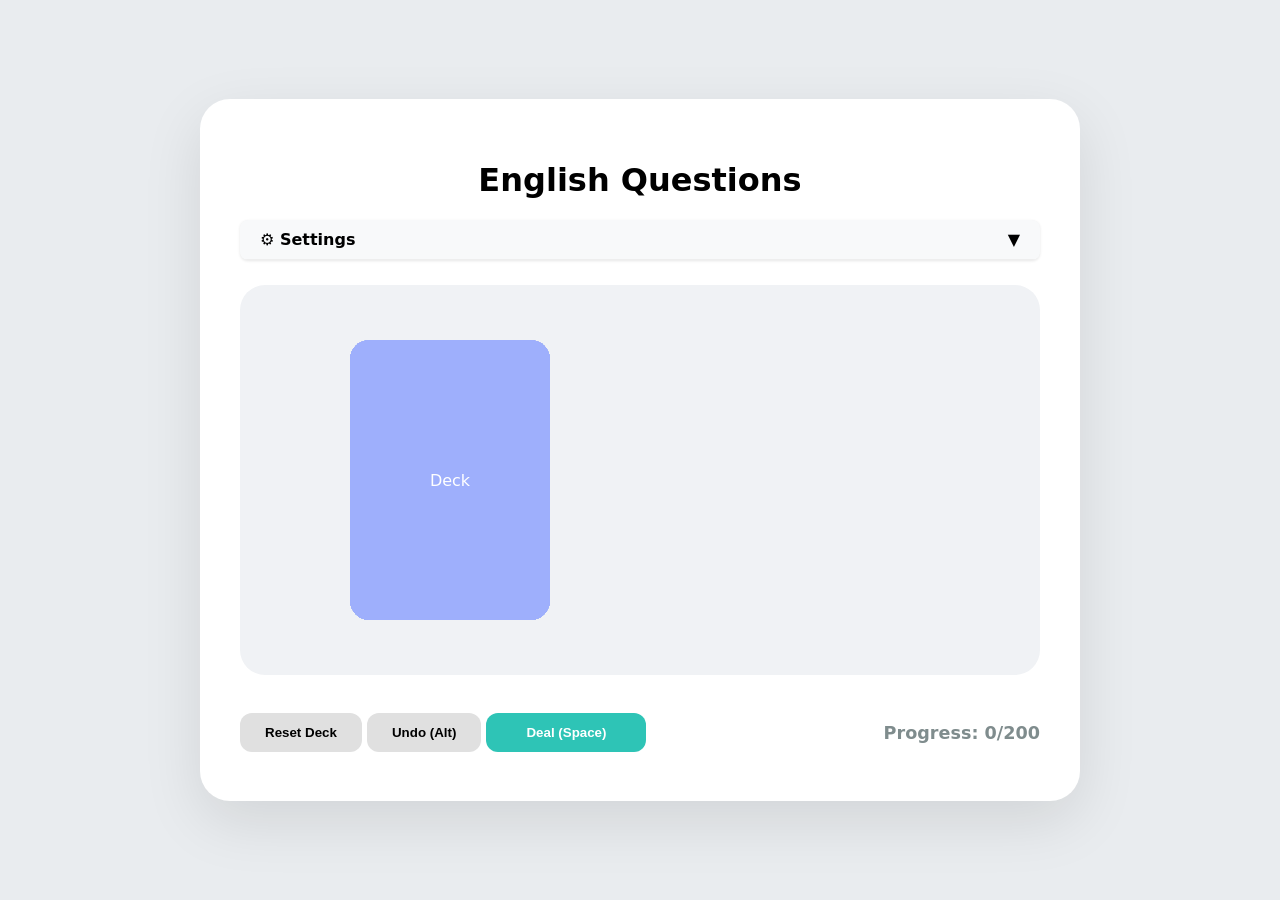
<file: index.html>
<!DOCTYPE html>
<html lang="en">
<head>
    <meta charset="UTF-8">
    <meta name="viewport" content="width=device-width, initial-scale=1.0">
    <title>English Flashcards Pro</title>
    <link rel="stylesheet" href="style.css">
</head>
<body>
    <div class="container">
        <h1>English Questions</h1>

        <div id="debugOverlay" class="debug-overlay hidden">
            <div class="debug-content">
                <h3>Available System Voices <button id="closeDebug">X</button></h3>
                
                <div class="table-scroll">
                    <table id="voiceTable">
                        <thead>
                            <tr>
                                <th>Name</th>
                                <th>Lang</th>
                                <th>Status</th>
                                <th>Action</th>
                            </tr>
                        </thead>
                        <tbody></tbody>
                    </table>
                </div>
            </div>
        </div>
        
     <div class="top-controls">
    <div id="settingsAccordion" class="settings-accordion">
        <div class="settings-header" onclick="toggleSettingsAccordion()">
            <span>⚙️ Settings</span>
            
            <div id="timerContainer" class="timer-wrapper hidden">
                <span id="timerDisplay">00:00</span>
            </div>

            <span id="settingsArrow" class="settings-arrow">▼</span>
        </div>
        
        <div id="settingsContent" class="settings-content">
            <div class="settings-left">
                <div id="voiceTrigger" class="control-box">
                    <label>Voice:</label>
                    <span id="currentVoiceName">Female</span>
                    <span class="arrow-down"></span>
                </div>
                <div class="control-box">
                    <label>Timer:</label>
                    <select id="timerMode">
                        <option value="none">None</option>
                        <option value="up">Count Up</option>
                        <option value="down">Count Down</option>
                    </select>
                    <input type="number" id="inputTime" value="5"><span>s</span>
                </div>
                <div class="control-box">
                    <label>Start from:</label>
                    <input type="number" id="startFromId" value="1" min="1" max="50" style="width: 50px;">
                </div>
            </div>

            <div class="settings-right">
                <label><input type="checkbox" id="shuffleTick"> Shuffle</label>
                <label><input type="checkbox" id="showTextTick" checked> Show Text</label>
                <!-- <label><input type="checkbox" id="aiAnswerTick"> AI Answer</label> -->
            </div>
        </div>
    </div>
</div>

        <div class="game-area">
            <div class="slot" id="leftSlot">
                </div>
            <div class="slot" id="rightSlot">
                </div>
        </div>

        <div id="answerAccordion" class="accordion-container hidden">
            <div class="accordion-header" onclick="toggleAccordion()">
                <span>💡 Suggested Answers</span>
                <div class="accordion-controls" onclick="event.stopPropagation()">
            <label title="AI Answer">
                <input type="checkbox" id="aiAnswerTick"> 🤖
            </label>
            <label title="Show All">
                <input type="checkbox" id="showAllTick"> All
            </label>
            <span id="accordionArrow">▼</span>
        </div>
            </div>
            <div id="answerList" class="accordion-content">
                </div>
        </div>

        <div class="footer-info">
            <div class="button-group">
                <button id="btnReset" class="btn">Reset Deck</button>
                <button id="btnUndo" class="btn">Undo (Alt)</button>
                <button id="btnPause" class="btn hidden">Pause (Ctrl)</button>
                <button id="btnDeal" class="btn-primary">Deal (Space)</button>
            </div>
            <p class="status">Progress: <span id="countDisplay">0</span>/<span id="totalDisplay">0</span></p>
        </div>
        
    </div>
    <script src="script.js"></script>
</body>
</html>
</file>
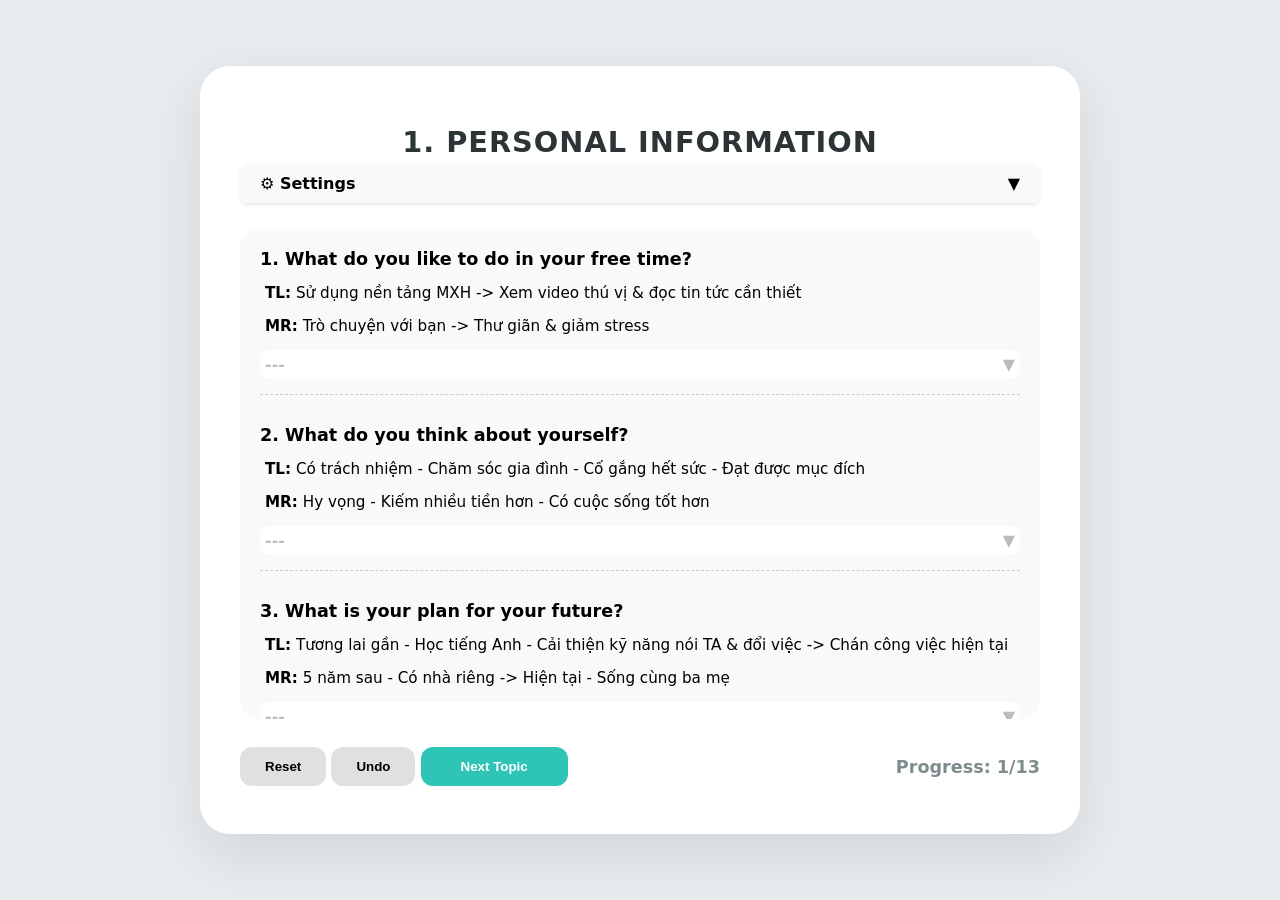
<file: topic-discussion/topic.html>
<!DOCTYPE html>
<html lang="en">
<head>
    <meta charset="UTF-8">
    <meta name="viewport" content="width=device-width, initial-scale=1.0">
    <title>Topic Discussion</title>
    <link rel="stylesheet" href="../style.css"> 
    <link rel="stylesheet" href="topic-style.css">
</head>
<body>
    <div class="container">
        <h1 id="mainTopicHeader">Loading Topic...</h1>

        <div class="top-controls">
            <div id="settingsAccordion" class="settings-accordion">
                <div class="settings-header" onclick="toggleSettingsAccordion()">
                    <span>⚙️ Settings</span>
                    <span id="settingsArrow" class="settings-arrow">▼</span>
                </div>
                
                <div id="settingsContent" class="settings-content">
                    <div class="settings-left">
                        <div id="voiceTrigger" class="control-box">
                            <label>Voice:</label>
                            <span id="currentVoiceName">Female</span>
                            <span class="arrow-down"></span>
                        </div>
                        <div class="control-box">
                            <label>Topic:</label>
                            <select id="topicSelect">
                                <option value="0">1. Personal Information</option>
                                <option value="1">2. Travelling</option>
                                <option value="2">3. Family member</option>
                            </select>
                        </div>
                        <!-- <div class="control-box">
                            <label>Start from:</label>
                            <input type="number" id="startFromId" value="1" min="1" style="width: 50px;">
                        </div> -->
                    </div>

                    <div class="settings-right">
                        <label><input type="checkbox" id="shuffleTopicTick"> Shuffle</label>
                    </div>
                </div>
            </div>
        </div>

        <div id="topicMainArea" class="topic-scroll-container"></div>

        <div class="footer-info">
            <div class="button-group">
                <button id="btnReset" class="btn">Reset</button>
                <button id="btnUndo" class="btn">Undo</button>
                <button id="btnNextTopic" class="btn-primary">Next Topic</button>
            </div>
            <p class="status">Progress: <span id="progressCurrent">1</span>/<span id="progressTotal">12</span></p>
        </div>
    </div>
    
    <div id="debugOverlay" class="debug-overlay hidden">
        <div class="debug-content">
            <h3>Available System Voices <button id="closeDebug">X</button></h3>
            <div class="table-scroll"><table id="voiceTable"><tbody></tbody></table></div>
        </div>
    </div>

    <script src="topic-script.js"></script>
</body>
</html>
</file>
<file: style.css>
:root {
    --primary: #9eaffc;
    --success: #2ec4b6;
    --bg-soft: #f0f2f5;
    --card-shadow: 0 10px 20px rgba(0,0,0,0.08);
}

body {
    font-family: 'Segoe UI', system-ui, sans-serif;
    background-color: #e9ecef;
    display: flex; justify-content: center; align-items: center;
    min-height: 100vh; margin: 0;
}

.container {
    background: white; padding: 40px; border-radius: 30px;
    box-shadow: 0 20px 60px rgba(0,0,0,0.1);
    width: 800px; text-align: center;
}

.top-controls { display: flex; justify-content: space-between; margin-bottom: 25px; }

.control-box {
    background: var(--bg-soft); padding: 10px 15px; border-radius: 15px;
    justify-content: space-between;
    display: flex; align-items: center; gap: 10px; margin-bottom: 8px;
}

.control-box select, .control-box input {
    border: none; background: transparent; outline: none; font-weight: 600;
}

.arrow-down {
    width: 0; 
    height: 0; 
    border-left: 5px solid transparent;
    border-right: 5px solid transparent;
    border-top: 6px solid #333; /* Màu mũi tên */
    margin-left: 10px;
}

#currentVoiceName {
    font-size: 0.85rem;
    font-weight: bold;
    color: #333;
}

/* .timer-wrapper {
    background: #fff0f6;
    padding: 5px 15px;
    border-radius: 12px;
    font-weight: bold;
    color: #d63384;
    font-size: 1.1rem;
    box-shadow: 0 4px 10px rgba(0,0,0,0.05);
    display: inline-block;
    margin-top: 5px; 
} */

/* style.css */

/* Accordion Settings */
.settings-accordion {
    width: 100%;
    background-color: #f8f9fa;
    border-radius: 8px;
    box-shadow: 0 1px 3px rgba(0,0,0,0.1);
    overflow: hidden;
}

.settings-header {
    padding: 10px 20px;
    cursor: pointer;
    display: flex;
    justify-content: space-between;
    align-items: center;
    font-weight: bold;
    border-bottom: 1px solid #eee;
}

.settings-header .timer-wrapper {
    margin: 0;
    padding: 0;
    margin-left: auto;
}

.settings-header #timerDisplay {
    font-size: 1.1em;
    color: #d63384;
}

.settings-arrow {
    transition: transform 0.3s ease; /* Hiệu ứng xoay mượt mà */
    padding-left: 10px;
}

.settings-content {
    display: none; /* Ẩn mặc định */
    padding: 15px 20px;
}

.settings-content.show {
    display: flex; /* Hiện khi có class show */
    justify-content: space-between;
    flex-wrap: wrap; /* Cho phép các phần tử tự xuống dòng khi không đủ chỗ */
}


.settings-content .settings-left {
    display: flex;
    flex-wrap: wrap;
    gap: 15px;
    margin-right: 20px;
}

.settings-content .settings-right {
    display: flex;
    flex-direction: column;
    align-items: flex-end;
    gap: 5px;
}


.time-input-hidden, .hidden { display: none !important; }

.game-area {
    display: flex; height: 350px; background: var(--bg-soft);
    border-radius: 25px; position: relative; margin-bottom: 30px;
    padding: 20px 20px;
}

.slot { 
    flex: 1; position: relative; 
    display: flex; justify-content: center; align-items: center; 
}

.card {
    width: 200px; height: 280px; position: absolute;
    transition: transform 0.3s cubic-bezier(0.4, 0, 0.2, 1);
    transform-style: preserve-3d;
    perspective: 1000px;
    cursor: pointer;
}

.card-face {
    position: absolute; width: 100%; height: 100%;
    backface-visibility: hidden !important;
    -webkit-backface-visibility: hidden !important;
    border-radius: 20px;
    display: flex; flex-direction: column; align-items: center; justify-content: center;
    padding: 25px; box-sizing: border-box;
}

.card-front { background: var(--primary); color: white; z-index: 2; }
.card-back { background: white; transform: rotateY(180deg); color: #333; z-index: 1; }

/* PC State: Card moves to the right slot */
.card.is-dealt {
    transform: translateX(370px) rotateY(180deg) !important;
    z-index: 500 !important;
}

.card.is-dealt .card-front { visibility: hidden; }

/* Answer Accordion Styles */
.accordion-container {
    margin: 20px auto;
    width: 100%;
    max-width: 900px;
    background: #fff;
    border-radius: px;
    box-shadow: 0 1px 4px rgba(0,0,0,0.1);
    overflow: hidden;
}

.accordion-header {
    background: #f8f9fa;
    padding: 10px;
    cursor: pointer;
    display: flex;
    justify-content: space-between;
    align-items: center;
    font-weight: bold;
    border-bottom: 1px solid #eee;
}

.accordion-controls {
    display: flex;
    align-items: center;
    gap: 15px; /* Khoảng cách giữa 🤖, All và Mũi tên */
}

.accordion-controls label {
    display: flex;
    align-items: center;
    gap: 4px;
    font-size: 0.9em;
    cursor: pointer;
    background: #eee;
    padding: 2px 8px;
    border-radius: 12px;
    transition: 0.2s;
}

.accordion-controls label:hover {
    background: #e0e0e0;
}

.accordion-controls input {
    cursor: pointer;
    margin: 0;
}

#accordionArrow {
    margin-left: 5px;
    transition: transform 0.3s;
}

.accordion-content {
    display: none;
    padding: 10px;
    max-height: 200px;
    overflow-y: auto;
}

.accordion-content.show { display: block; }

.answer-item {
    display: flex;
    justify-content: space-between;
    align-items: center;
    padding: 10px;
    border-bottom: 1px solid #fafafa;
}

.btn-play-ans {
    background: #e7f1ff;
    border: none;
    border-radius: 50%;
    width: 35px;
    height: 35px;
    cursor: pointer;
    transition: 0.2s;
}

.answer-item.ai-style {
    background-color: #f0f7ff;
    border-left: 4px solid #007bff;
    font-style: italic;
}

.answer-item.ai-style b {
    color: #007bff;
    margin-right: 5px;
}

.btn-play-ans:hover { background: #cfe2ff; }

.hidden { display: none !important; }

/* Footer & Buttons */
.footer-info { display: flex; justify-content: space-between; align-items: center; }

#btnPause { background-color: #ff9f1c; color: white; }
#btnPause.paused { background-color: #2ec4b6; }

#leftSlot {
    cursor: pointer;
    -webkit-tap-highlight-color: transparent;
}

input[disabled] + span, 
label:has(input[disabled]) {
    color: #bdc3c7;
    cursor: not-allowed;
    opacity: 0.6;
}

.btn { 
    padding: 12px 25px; border-radius: 12px; border: none; 
    cursor: pointer; font-weight: 600; background: #e0e0e0; transition: 0.3s;
}
.btn:hover { background: #d0d0d0; }

.btn-primary { 
    background: var(--success); color: white; padding: 12px 40px; 
    border-radius: 12px; border: none; font-weight: bold; cursor: pointer;
}

.status { font-weight: bold; color: #7f8c8d; font-size: 1.1rem; }

/* Debug Overlay Styles */
.debug-overlay {
    position: fixed;
    top: 0;
    left: 0;
    width: 100%;
    height: 100%;
    background: rgba(0,0,0,0.8);
    z-index: 9999;
    display: flex;
    justify-content: center;
    align-items: center;
}

.debug-content {
    background: white;
    padding: 20px;
    border-radius: 15px;
    max-width: 90%;
    max-height: 80%;
    overflow: hidden;
    display: flex;
    flex-direction: column;
}

.debug-content h3 {
    display: flex;
    justify-content: space-between;
    margin-top: 0;
}

#closeDebug {
    background: #ff4d4d;
    color: white;
    border: none;
    border-radius: 5px;
    padding: 5px 10px;
    cursor: pointer;
}

.table-scroll {
    overflow-y: auto;
    border: 1px solid #ddd;
}

#inputTime {
    width: 50px;
    padding: 5px;
    border: 1px solid #ccc;
    border-radius: 5px;
    text-align: center;
}

#voiceTable {
    width: 100%;
    border-collapse: collapse;
    font-size: 12px;
    text-align: left;
}

#voiceTable th, #voiceTable td {
    padding: 8px;
    border-bottom: 1px solid #eee;
}

#voiceTable th {
    background: #f8f9fa;
    position: sticky;
    top: 0;
}

/* Mobile Optimization */
@media (max-width: 768px) {
    .top-controls { flex-direction: column; align-items: stretch; gap: 15px; }
    .settings-left { display: flex; flex-direction: column; gap: 10px; }
    .control-box { justify-content: space-between; padding: 8px 12px; }
    .control-box select { max-width: 120px; font-size: 0.9rem; }
    #inputTime { width: 40px; }
    .settings-right {
        display: flex !important;
        flex-direction: row !important; /* Ép buộc nằm ngang */
        justify-content: flex-start !important; /* Ép buộc căn trái */
        align-items: center !important;
        gap: 15px !important;

        background: var(--bg-soft);
        width: 100%;
        padding: 10px;
        border-radius: 15px;
    }
    .settings-right label {
        display: flex;
        align-items: center;
        gap: 5px;
        white-space: nowrap;
        cursor: pointer;
        width: auto !important; /* Không để label tự giãn ra */
    }
    .game-area { justify-content: center; }
    .slot:last-child { display: none; }
    .card { width: 190px; height: 270px; }

    .card.is-moving-right { transform: translateX(60px) rotateY(90deg) !important; }
    .card.is-dealt { transform: translateX(0) rotateY(180deg) !important; }
    .card.is-undoing { transition: none !important; transform: translateX(60px) rotateY(180deg) !important; opacity: 0; }
    .card.is-returning { transition: transform 0.3s ease-in-out, opacity 0.2s !important; transform: translateX(0) rotateY(0deg) !important; opacity: 1; }
    .card.is-hidden-mobile { opacity: 0 !important; visibility: hidden; }

    .answer-item {
    display: flex !important;
    align-items: flex-start !important; /* Căn các phần tử bắt đầu từ phía trên */
    justify-content: flex-start !important; /* Ép toàn bộ nội dung dạt sang trái */
    text-align: left !important; /* Đảm bảo văn bản không bị căn giữa */
    padding: 12px 10px;
    gap: 10px; /* Khoảng cách giữa icon, chữ và nút loa */
    width: 100%;
    box-sizing: border-box;
    border-bottom: 1px solid #f0f0f0;
    }   
    .ans-text {
    flex: 1; /* Để văn bản chiếm hết không gian ở giữa, đẩy nút loa sang phải */
    font-size: 1rem;
    line-height: 1.4;
    display: flex;
    align-items: flex-start;
    }
    /* Cố định chiều rộng của icon 🤖 là text hoặc img */
    .ans-text b, .ai-icon {
        min-width: 25px; 
        display: inline-block;
    }
    .footer-info { flex-direction: column; align-items: flex-start !important; padding-left: 15px; }
    .button-group { display: flex; flex-direction: column; width: 100%; gap: 8px; }
    #btnDeal, #btnPause, #btnUndo, #btnReset {
            width: 100% !important; /* Chiếm hết chiều ngang container */
            max-width: 400px;       /* Giới hạn lại để không quá dài trên tablet */
            margin-left: 0 !important;
        }


    #btnDeal { order: 1; }
    #btnPause { order: 2; }
    #btnUndo { order: 3; }
    #btnReset { order: 4; }
    .status { order: -1; margin-bottom: 10px; }
}
</file>
<file: topic-discussion/topic-style.css>
#mainTopicHeader {
    font-size: 1.8rem;
    color: #2d3436;
    text-transform: uppercase;
    margin-bottom: 0px;
    letter-spacing: 1px;
    display: inline-block;
    padding-bottom: 5px;
}

.topic-scroll-container {
    background: #f8f9fa;
    border-radius: 20px;
    padding: 20px;
    margin: 20px 0;
    text-align: left;
    max-height: 450px;
    overflow-y: auto;
}

.topic-title {
    text-align: center;
    border-bottom: 2px solid #bababa25;
    padding-bottom: 10px;
    margin-bottom: 20px;
}

.topic-section {
    margin-bottom: 30px;
    border-bottom: 1px dashed #ccc;
    padding-bottom: 15px;
}

.topic-section.active-section {
    opacity: 1; 
    background-color: transparent;
    border: none;
    border-bottom: 1px dashed #ccc;
}

.topic-section.active-section .q-row strong {
    color: #e363a3; 
    font-size: 1.15rem;
}

.topic-section.active-section .hints p {
    color: #333;
    font-weight: 500;
}

.topic-section.active-section .hints p strong {
    color: #e38163;
}

.q-row { cursor: pointer; font-size: 1.1rem; margin-bottom: 10px; }
.q-row:hover { color: #d63384; }

.hints p {
    font-size: 0.95rem;
    margin: 5px 0;
    /* cursor: pointer; */
    padding: 5px;
    border-radius: 5px;
}
/* .hints p:hover { background: #eef2ff; } */

/* Style cho khung Answer giống phác thảo */
.answer-accordion {
    /* border: 1px solid #ddd; */
    border-radius: 8px;
    margin-top: 10px;
}
.ans-header {
    display: flex; 
    padding: 5px;
    background: #fff;
    cursor: pointer;
    justify-content: space-between;
    border-radius: 10px;
    font-weight: 600;
    color: #bcbcbc;
}
.ans-content {
    display: none;
    padding: 15px;
    background: #fff;
    border-top: 1px solid #eee;
}
.ans-content  p{
    margin: 0;
    flex: 1;
    line-height: 1.5;
    color: #444;
}
.ans-content.show { display: flex !important; justify-content: space-between; align-items: center; }
.btn-ans-speak {
    background: #e7f1ff;
    border: none;
    border-radius: 50%;
    width: 40px;
    height: 40px;
    cursor: pointer;
    flex-shrink: 0; /* Không cho nút loa bị bóp méo */
}
</file>
